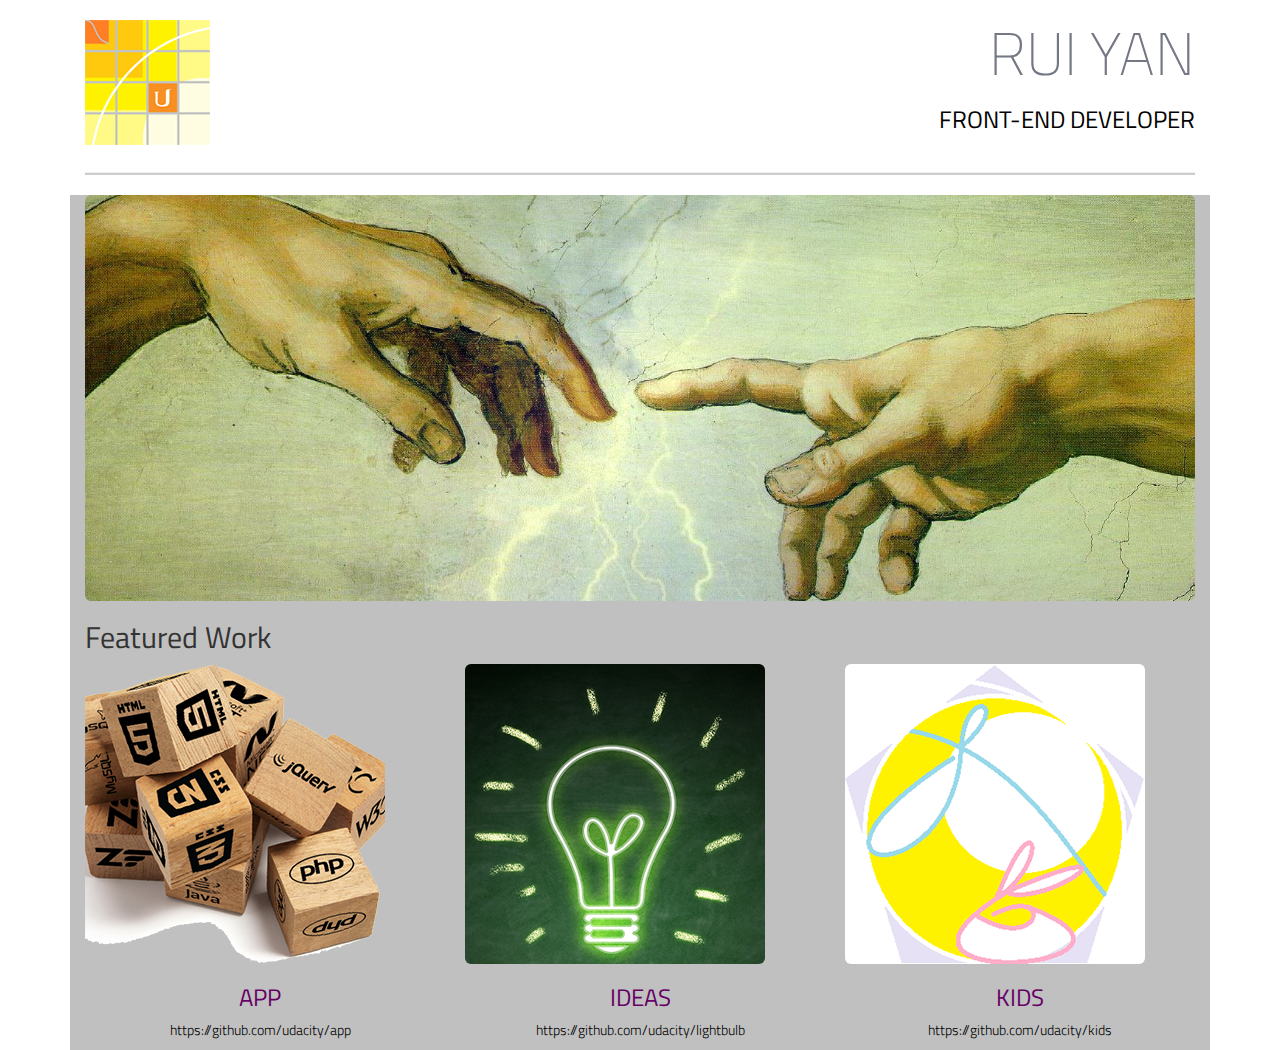
<file: index.html>
<!DOCTYPE html>
<html>

  <head>
    <meta charset='utf-8'>
    <meta http-equiv="X-UA-Compatible" content="chrome=1">
    <meta name="description" content="Project1mockup : FED Nanodegree Project">
	<link href='http://fonts.googleapis.com/css?family=Titillium+Web:400,200' rel='stylesheet' type='text/css'>
	<link rel="stylesheet" href="css/bootstrap.css">
	
    <link rel="stylesheet" type="text/css" href="css/styles.css">
    <script type="text/javascript" src="js/jquery-1.11.1.js"></script>
	<script type="text/javascript" src="js/bootstrap.min.js"></script>
	<title>Portfolio</title>
</head>
<body>
	<div class="container">
		<div class="row">
			<div class="col-md-6"><img class="title-logo" src="images/u1.png" alt="untitled4*4 circles and grids"></div>
			<div class= "col-md-6 text-uppercase text-right">
				<h1 class="title-super text-thin">Rui Yan</h1>
				<h3 class="title-super2">FRONT-END Developer<h3>
			</div>
		</div>

		<div class="row">
			<div class="col-md-12"><hr>
			</div>
		</div>

		<div class="row part2">
			<div class="col-md-12">
				<img class="img-responsive img-rounded" src="images/lighting.png" alt="original images http://spoiledexpat.com/wp-content/uploads/2013/12/KeepInTouch.jpg and http://khongthe.com/wallpapers/nature/lighting-218666.jpg">
			</div>
		</div>
		<div class="row part2">
			<div class="col-md-12">
			<h2 class="text-muted">Featured Work</h2></div>

		<div class="row text-center part2">
			<div class="col-md-4">
				<img class="img-responsive" src="images/u4.png" data-toggle="modal" data-target="#project1U4" alt="original image http://www.ar-com.co.uk/assets/img/features/blocks.png">
				<h3 class="text-uppercase">app</h3>
				<p> <a class="text-link" href="#">https://github.com/udacity/app</a></p>
			</div>

			<div class="col-md-4">
				<img class="img-responsive img-rounded" src="images/u3.png" data-toggle="modal" data-target="#project1U3" alt="original image http://i.huffpost.com/gen/1452815/thumbs/o-LIGHT-BULB-facebook.jpg">
				<h3 class="text-uppercase">ideas</h3>
				<p> <a class="text-link" href="#">https://github.com/udacity/lightbulb</a></p></div>
			<div class="col-md-4">
				<img class="img-responsive img-rounded" src="images/u2.png" data-toggle="modal" data-target="#project1U2" alt="rabbit is for Alice, horse is for Bryan">
				<h3 class="text-uppercase">kids</h3>
				<p> <a class="text-link" href="#">https://github.com/udacity/kids</a></p>
				</div>
			</div>
		</div>
		
	</div>			
	<!-- Modal -->
	<div class="modal fade" id="project1U4" tabindex="-1" role="dialog" aria-labelledby="myModalLabel" aria-hidden="true">
	  <div class="modal-dialog">
	    <div class="modal-content">
	      <div class="modal-header">
	        <h4 class="modal-title" id="myModalLabel">Favorite App Page</h4>
	      </div>
	      <div class="modal-body">
	        <img class="img-responsive" src="images/front-end-developer.png" alt ="original images http://cleversoft.co/wp-content/uploads/2013/08/front-end-developer.jpg and http://www.bls.gov/ooh/images/15220.jpg">
	        <h4>Steps to a successful website.</h4>
	      </div>
	      <div class="modal-footer">
	        <button type="button" class="btn btn-default" data-dismiss="modal">Close</button>
	      </div>
	    </div>
	  </div>
	</div>
	<!-- Modal -->
	<div class="modal fade" id="project1U3" tabindex="-1" role="dialog" aria-labelledby="myModalLabel" aria-hidden="true">
	  <div class="modal-dialog">
	    <div class="modal-content">
	      <div class="modal-header">
	        <h4 class="modal-title" id="myModalLabel">Favorite ideas</h4>
	      </div>
	      <div class="modal-body">
	      		
	        <img class="img-responsive" src="images/light_bulb_fish.png">
	        <h4>There are always great ideas erverywhere.</h4>
	      </div>
	      <div class="modal-footer">
	        <button type="button" class="btn btn-default" data-dismiss="modal">Close</button>
	      </div>
	    </div>
	  </div>
	</div>
	<!--Modal-->
	<div class="modal fade" id="project1U2" tabindex="-1" role="dialog" aria-labelledby="myModalLabel" aria-hidden="true">
		<div class="modal-dialog">
			<div class="modal-content">
				<div class="modal-header">
					<h4 class="modal-title" id="myModalLable">Kids Page
					</h4>
				</div>
				<div class="modal-body">
					<img class="img-responsive" src="images/photo.png" alt="a picture taken by Alice">
					<h4>For Alice and Bryan. Picture by Alice.</h4>
				</div>
				<div class="modal-footer">
					<button type="button" class="btn btn-default" data-dismiss="modal">Close</button>
				</div>
			</div>
		</div>
	</div>
</body>
</html>
</file>
<file: css/styles.css>
/**{
	border:  1px solid red !important;
}*/

body{
	font-family: 'Titillium Web', sans-serif;
	color:#660066;
	font-weight: 300;
}
.text-muted{
	color: #333333;}
.text-thin{
	font-weight: 100;
	color: #747784;
}
.row{
	margin:0px;
	width:100%;
}
.title-super{
	font-size: 60px;
}
.title-super2{
	color:black;
    
}

.title-logo{
	margin-top: 20px;
}
.display-center{
	display: flex;
}
.text-link{
	color:#000000;
}
.part2{
	background-color: 
	#c0c0c0;
	border-top: 5px;
}
hr{
	height: 2px;
	background-color: #ccc;
}
.main-image{
	height:440px;
	width: 1200px;
	max-height: 100%;
	
}
.displayed{
	display: block;
	margin-right: auto;
	margin-left: auto; 
}
</file>
